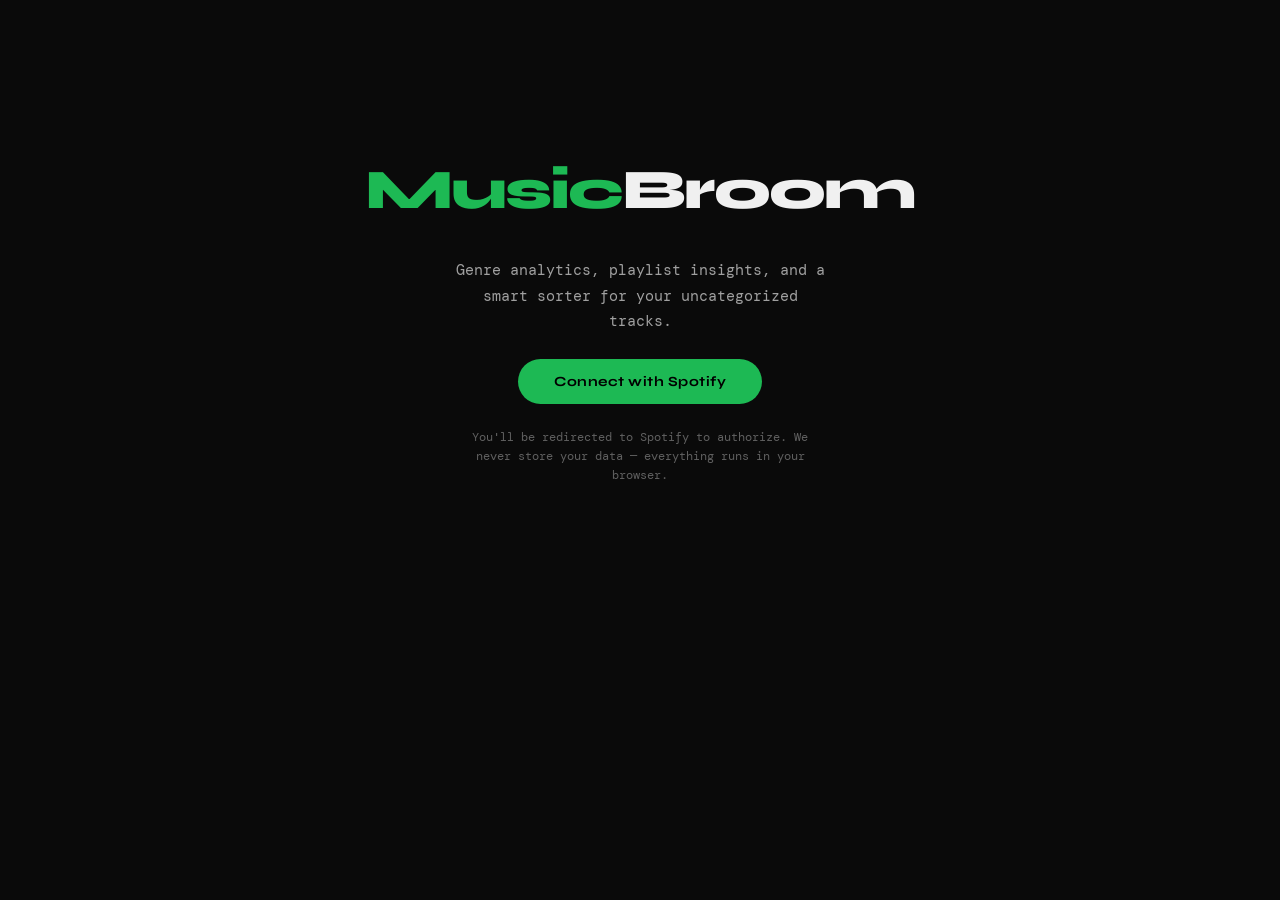
<file: index.html>
<!DOCTYPE html>
<html lang="en">
<head>
<meta charset="UTF-8">
<meta name="viewport" content="width=device-width, initial-scale=1.0">
<title>MusicBroom</title>
<link rel="preconnect" href="https://fonts.googleapis.com">
<link href="https://fonts.googleapis.com/css2?family=DM+Mono:wght@400;500&family=Syne:wght@400;600;700;800&display=swap" rel="stylesheet">
<link rel="stylesheet" href="css/styles.css">
<link rel="icon" type="image/png" href="resources/music_broom_favicon.png">
</head>
<body>

<div id="login-screen">
  <div class="login-logo">Music<span>Broom</span></div>
  <p class="login-sub">Genre analytics, playlist insights, and a smart sorter for your uncategorized tracks.</p>
  <button class="btn-primary" onclick="startLogin()">Connect with Spotify</button>
  <p class="login-note">You'll be redirected to Spotify to authorize. We never store your data — everything runs in your browser.</p>
  <div id="config-wrap" style="width:100%;max-width:460px;margin-top:8px;display:none;">
    <div class="config-box">
      <h3>Setup — Spotify App Credentials</h3>
      <div class="field-row">
        <label>Client ID</label>
        <input type="text" id="client-id-input" placeholder="e.g. 4b3c1d2e..." />
      </div>
      <p class="field-note" style="margin-top:-6px;">Your Client ID from the <a href="https://developer.spotify.com/dashboard" style="color:var(--green);">Spotify Developer Dashboard</a>. The Redirect URI must be set to this page's URL.</p>
    </div>
    <button class="btn-primary" onclick="doLogin()">Authorize</button>
  </div>
</div>

<div class="toast" id="toast"></div>

<script>
const SCOPES = [
  'user-read-private','user-read-email',
  'playlist-read-private','playlist-read-collaborative',
  'playlist-modify-public','playlist-modify-private',
  'user-top-read','user-read-recently-played',
  'streaming','user-modify-playback-state'
].join(' ');

let CLIENT_ID = localStorage.getItem('mb_client_id') || '';
const REDIRECT_URI = window.location.href.split('#')[0].split('?')[0];


function generateCodeVerifier() {
  const array = new Uint8Array(64);
  crypto.getRandomValues(array);
  return btoa(String.fromCharCode(...array))
    .replace(/\+/g, '-').replace(/\//g, '_').replace(/=+$/, '');
}

async function generateCodeChallenge(verifier) {
  const data = new TextEncoder().encode(verifier);
  const digest = await crypto.subtle.digest('SHA-256', data);
  return btoa(String.fromCharCode(...new Uint8Array(digest)))
    .replace(/\+/g, '-').replace(/\//g, '_').replace(/=+$/, '');
}

(async function init() {
  // Already logged in — go straight to the app
  if (sessionStorage.getItem('mb_token')) {
    location.href = 'analyzer.html';
    return;
  }
  // Handle OAuth callback
  const params = new URLSearchParams(window.location.search);
  const code = params.get('code');
  if (code) {
    const verifier = sessionStorage.getItem('mb_pkce_verifier');
    history.replaceState(null, '', window.location.pathname);
    const body = new URLSearchParams({
      grant_type: 'authorization_code',
      code,
      redirect_uri: REDIRECT_URI,
      client_id: CLIENT_ID,
      code_verifier: verifier
    });
    const r = await fetch('https://accounts.spotify.com/api/token', {
      method: 'POST',
      headers: { 'Content-Type': 'application/x-www-form-urlencoded' },
      body
    });
    const data = await r.json();
    if (data.access_token) {
      sessionStorage.setItem('mb_token', data.access_token);
      location.href = 'analyzer.html';
    }
  }
})();

function startLogin() {
  if (!CLIENT_ID) {
    document.getElementById('config-wrap').style.display = '';
    return;
  }
  doLogin();
}

async function doLogin() {
  const inp = document.getElementById('client-id-input');
  if (inp && inp.value.trim()) {
    CLIENT_ID = inp.value.trim();
    localStorage.setItem('mb_client_id', CLIENT_ID);
  }
  if (!CLIENT_ID) { showToast('Please enter your Client ID', 'err'); return; }
  const verifier = generateCodeVerifier();
  const challenge = await generateCodeChallenge(verifier);
  sessionStorage.setItem('mb_pkce_verifier', verifier);
  const params = new URLSearchParams({
    client_id: CLIENT_ID,
    response_type: 'code',
    redirect_uri: REDIRECT_URI,
    scope: SCOPES,
    code_challenge_method: 'S256',
    code_challenge: challenge,
    show_dialog: 'true'
  });
  window.location = 'https://accounts.spotify.com/authorize?' + params;
}

function showToast(msg, type='') {
  const t = document.getElementById('toast');
  t.textContent = msg;
  t.className = 'toast ' + type;
  void t.offsetWidth;
  t.classList.add('show');
  setTimeout(()=>t.classList.remove('show'), 3000);
}
</script>
</body>
</html>
</file>
<file: css/styles.css>
:root {
  --green: #1DB954;
  --green-dim: #158a3e;
  --green-muted: #1db95422;
  --bg: #0a0a0a;
  --bg2: #111111;
  --bg3: #181818;
  --bg4: #222222;
  --border: #2a2a2a;
  --border-bright: #3a3a3a;
  --text: #f0f0f0;
  --text2: #a0a0a0;
  --text3: #606060;
  --font-display: 'Syne', sans-serif;
  --font-mono: 'DM Mono', monospace;
  --radius: 8px;
  --radius-lg: 14px;
  --radius-pill: 999px;
}
* { box-sizing: border-box; margin: 0; padding: 0; }
body {
  background: var(--bg);
  color: var(--text);
  font-family: var(--font-mono);
  font-size: 14px;
  line-height: 1.6;
  min-height: 100vh;
}

/* ── NAV ── */
nav {
  display: flex;
  align-items: center;
  justify-content: space-between;
  padding: 20px 32px;
  border-bottom: 1px solid var(--border);
  position: sticky;
  top: 0;
  background: var(--bg);
  z-index: 100;
}
.logo {
  font-family: var(--font-display);
  font-weight: 800;
  font-size: 22px;
  letter-spacing: -0.5px;
  color: var(--green);
}
.logo span { color: var(--text); }
.version-badge {
  font-family: var(--font-mono);
  font-size: 10px;
  color: var(--text3);
  align-self: flex-end;
  margin-bottom: 3px;
  margin-left: 6px;
}
.nav-tabs { display: flex; gap: 4px; }
.tab-btn {
  background: none;
  border: none;
  color: var(--text2);
  font-family: var(--font-mono);
  font-size: 13px;
  padding: 7px 16px;
  border-radius: var(--radius);
  cursor: pointer;
  transition: all 0.15s;
  text-decoration: none;
  display: inline-block;
}
.tab-btn:hover { color: var(--text); background: var(--bg3); }
.tab-btn.active { color: var(--green); background: var(--green-muted); }
#user-pill {
  display: flex;
  align-items: center;
  gap: 10px;
  font-size: 13px;
  color: var(--text2);
  position: relative;
  cursor: pointer;
  padding: 4px 8px;
  border-radius: 8px;
  user-select: none;
}
#user-pill:hover { background: var(--bg3); }
#user-avatar {
  width: 30px; height: 30px; border-radius: 50%;
  background: var(--bg4);
  object-fit: cover;
  display: none;
}
#user-pill-chevron {
  font-size: 10px;
  opacity: 0.5;
  transition: transform 0.15s;
}
#user-pill.open #user-pill-chevron { transform: rotate(180deg); }
#user-dropdown {
  display: none;
  position: absolute;
  top: calc(100% + 6px);
  right: 0;
  background: var(--bg2);
  border: 1px solid var(--bg4);
  border-radius: 8px;
  box-shadow: 0 4px 16px rgba(0,0,0,0.3);
  min-width: 140px;
  z-index: 100;
  overflow: hidden;
}
#user-pill.open #user-dropdown { display: block; }
.user-dropdown-item {
  display: flex;
  align-items: center;
  gap: 8px;
  padding: 10px 14px;
  font-size: 13px;
  color: var(--text2);
  cursor: pointer;
  white-space: nowrap;
}
.user-dropdown-item:hover { background: var(--bg3); color: var(--text1); }

/* ── MAIN ── */
main { max-width: 1100px; margin: 0 auto; padding: 32px 24px; }

/* ── LOGIN SCREEN ── */
#login-screen {
  display: flex;
  flex-direction: column;
  align-items: center;
  justify-content: center;
  min-height: 70vh;
  text-align: center;
  gap: 24px;
}
.login-logo {
  font-family: var(--font-display);
  font-weight: 800;
  font-size: 56px;
  letter-spacing: -2px;
  color: var(--green);
}
.login-logo span { color: var(--text); }
.login-sub {
  color: var(--text2);
  font-size: 15px;
  max-width: 380px;
  line-height: 1.7;
}
.btn-primary {
  background: var(--green);
  color: #000;
  border: none;
  border-radius: var(--radius-pill);
  font-family: var(--font-display);
  font-weight: 700;
  font-size: 14px;
  padding: 14px 36px;
  cursor: pointer;
  letter-spacing: 0.5px;
  transition: all 0.15s;
}
.btn-primary:hover { background: #1ed760; transform: scale(1.02); }
.btn-primary:active { transform: scale(0.98); }
.login-note {
  font-size: 12px;
  color: var(--text3);
  max-width: 340px;
}

/* ── CONFIG BOX ── */
.config-box {
  background: var(--bg3);
  border: 1px solid var(--border);
  border-radius: var(--radius-lg);
  padding: 24px 28px;
  margin-bottom: 28px;
}
.config-box h3 {
  font-family: var(--font-display);
  font-weight: 700;
  font-size: 16px;
  margin-bottom: 16px;
  color: var(--text);
}
.field-row {
  display: flex;
  flex-direction: column;
  gap: 6px;
  margin-bottom: 14px;
}
.field-row label { font-size: 12px; color: var(--text2); }
.field-row input {
  background: var(--bg4);
  border: 1px solid var(--border);
  border-radius: var(--radius);
  color: var(--text);
  font-family: var(--font-mono);
  font-size: 13px;
  padding: 9px 14px;
  outline: none;
  transition: border 0.15s;
}
.field-row input:focus { border-color: var(--green); }
.field-note { font-size: 11px; color: var(--text3); }

/* ── SECTION HEADERS ── */
.section-head {
  display: flex;
  align-items: center;
  justify-content: space-between;
  margin-bottom: 20px;
}
.section-head h2 {
  font-family: var(--font-display);
  font-weight: 700;
  font-size: 20px;
  letter-spacing: -0.3px;
}

/* ── PLAYLIST GRID ── */
.playlist-grid {
  display: grid;
  grid-template-columns: repeat(auto-fill, minmax(180px, 1fr));
  gap: 14px;
  margin-bottom: 32px;
}
.playlist-card {
  background: var(--bg3);
  border: 1px solid var(--border);
  border-radius: var(--radius-lg);
  padding: 14px;
  cursor: pointer;
  transition: all 0.15s;
  position: relative;
}
.playlist-card:hover { border-color: var(--border-bright); background: var(--bg4); }
.playlist-card.selected { border-color: var(--green); background: var(--green-muted); }
.playlist-img {
  width: 100%;
  aspect-ratio: 1;
  border-radius: var(--radius);
  object-fit: cover;
  background: var(--bg4);
  margin-bottom: 10px;
}
.playlist-name {
  font-family: var(--font-display);
  font-weight: 600;
  font-size: 13px;
  white-space: nowrap;
  overflow: hidden;
  text-overflow: ellipsis;
}
.playlist-meta { font-size: 11px; color: var(--text3); margin-top: 2px; }
.playlist-badge {
  position: absolute;
  top: 10px;
  right: 10px;
  background: var(--green);
  color: #000;
  font-size: 10px;
  font-weight: 500;
  padding: 2px 8px;
  border-radius: var(--radius-pill);
}

/* ── GENRE BREAKDOWN ── */
.genre-chart-wrap {
  background: var(--bg3);
  border: 1px solid var(--border);
  border-radius: var(--radius-lg);
  padding: 24px;
  margin-bottom: 28px;
}
.genre-bar-row {
  display: flex;
  align-items: center;
  gap: 12px;
  margin-bottom: 10px;
}
.genre-label {
  width: 130px;
  font-size: 12px;
  color: var(--text2);
  text-align: right;
  flex-shrink: 0;
  text-transform: capitalize;
}
.genre-bar-bg {
  flex: 1;
  height: 8px;
  background: var(--bg4);
  border-radius: 4px;
  overflow: hidden;
}
.genre-bar-fill {
  height: 100%;
  background: var(--green);
  border-radius: 4px;
  transition: width 0.5s cubic-bezier(0.4,0,0.2,1);
}
.genre-pct {
  width: 40px;
  font-size: 12px;
  color: var(--text3);
  text-align: right;
}

/* ── TRACK TABLE ── */
.track-table-wrap {
  background: var(--bg3);
  border: 1px solid var(--border);
  border-radius: var(--radius-lg);
  overflow: hidden;
}
.track-table-head {
  display: flex;
  align-items: center;
  padding: 12px 16px;
  border-bottom: 1px solid var(--border);
  font-size: 11px;
  color: var(--text3);
  gap: 12px;
  text-transform: uppercase;
  letter-spacing: 0.5px;
}
.track-row {
  display: flex;
  align-items: center;
  padding: 10px 16px;
  gap: 12px;
  border-bottom: 1px solid var(--border);
  transition: background 0.1s;
}
.track-row:last-child { border-bottom: none; }
.track-row:hover { background: var(--bg4); }
.track-art {
  width: 38px; height: 38px;
  border-radius: 4px;
  object-fit: cover;
  background: var(--bg4);
  flex-shrink: 0;
}
.track-info { flex: 1; min-width: 0; }
.track-name {
  font-size: 13px;
  font-family: var(--font-display);
  font-weight: 600;
  white-space: nowrap;
  overflow: hidden;
  text-overflow: ellipsis;
}
.track-artist { font-size: 11px; color: var(--text3); }
.genre-pill {
  font-size: 11px;
  padding: 3px 10px;
  border-radius: var(--radius-pill);
  background: var(--bg4);
  border: 1px solid var(--border);
  color: var(--text2);
  cursor: default;
}
.genre-pill.has-genre {
  background: var(--green-muted);
  border-color: #1db95455;
  color: var(--green);
}
.add-btn {
  background: none;
  border: 1px solid var(--border);
  color: var(--text2);
  font-family: var(--font-mono);
  font-size: 11px;
  padding: 4px 12px;
  border-radius: var(--radius-pill);
  cursor: pointer;
  white-space: nowrap;
  transition: all 0.15s;
  flex-shrink: 0;
}
.add-btn:hover { border-color: var(--green); color: var(--green); }
.add-btn.done { border-color: #2a4a2a; color: #2a8a2a; cursor: default; }
.col-num { width: 28px; text-align: right; color: var(--text3); font-size: 12px; flex-shrink: 0; }
.col-dur { width: 52px; text-align: right; color: var(--text3); font-size: 12px; flex-shrink: 0; }

/* ── MODAL ── */
.modal-backdrop {
  position: fixed;
  inset: 0;
  background: rgba(0,0,0,0.75);
  display: flex;
  align-items: center;
  justify-content: center;
  z-index: 999;
  display: none;
}
.modal-backdrop.open { display: flex; }
.modal {
  background: var(--bg2);
  border: 1px solid var(--border-bright);
  border-radius: var(--radius-lg);
  padding: 28px 32px;
  min-width: 340px;
  max-width: 480px;
  width: 90vw;
}
.modal h3 {
  font-family: var(--font-display);
  font-weight: 700;
  font-size: 17px;
  margin-bottom: 6px;
}
.modal p { font-size: 13px; color: var(--text2); margin-bottom: 18px; }
.playlist-picker {
  display: flex;
  flex-direction: column;
  gap: 8px;
  max-height: 280px;
  overflow-y: auto;
}
.picker-row {
  display: flex;
  align-items: center;
  gap: 12px;
  padding: 10px 12px;
  border-radius: var(--radius);
  cursor: pointer;
  transition: background 0.1s;
  border: 1px solid transparent;
}
.picker-row:hover { background: var(--bg3); border-color: var(--border); }
.picker-img {
  width: 36px; height: 36px;
  border-radius: 4px;
  object-fit: cover;
  background: var(--bg4);
  flex-shrink: 0;
}
.picker-name {
  font-family: var(--font-display);
  font-weight: 600;
  font-size: 13px;
  flex: 1;
}
.picker-meta { font-size: 11px; color: var(--text3); }
.modal-footer {
  display: flex;
  justify-content: flex-end;
  gap: 10px;
  margin-top: 20px;
  padding-top: 16px;
  border-top: 1px solid var(--border);
}
.modal-wide {
  max-width: 760px;
  width: 92vw;
}
.modal-playlist-grid {
  max-height: 55vh;
  overflow-y: auto;
  margin-bottom: 0;
}
.btn-ghost {
  background: none;
  border: 1px solid var(--border);
  color: var(--text2);
  font-family: var(--font-mono);
  font-size: 13px;
  padding: 8px 18px;
  border-radius: var(--radius-pill);
  cursor: pointer;
  transition: all 0.15s;
}
.btn-ghost:hover { border-color: var(--border-bright); color: var(--text); }
.btn-ghost:disabled { opacity: 0.3; cursor: not-allowed; }
.btn-ghost.active { border-color: var(--green); color: var(--green); background: var(--green-muted); }
.playlist-controls {
  display: flex;
  align-items: center;
  gap: 10px;
  margin-bottom: 16px;
  flex-wrap: wrap;
}
.playlist-controls select {
  background: var(--bg3);
  border: 1px solid var(--border);
  border-radius: var(--radius);
  color: var(--text2);
  font-family: var(--font-mono);
  font-size: 13px;
  padding: 8px 14px;
  outline: none;
  cursor: pointer;
  appearance: none;
  -webkit-appearance: none;
}
.playlist-controls select:focus { border-color: var(--green); }

/* ── LOADING / EMPTY ── */
.spinner {
  width: 24px; height: 24px;
  border: 2px solid var(--border);
  border-top-color: var(--green);
  border-radius: 50%;
  animation: spin 0.7s linear infinite;
  margin: 40px auto;
  display: block;
}
@keyframes spin { to { transform: rotate(360deg); } }
.empty-msg {
  text-align: center;
  color: var(--text3);
  padding: 48px;
  font-size: 13px;
}
.toast {
  position: fixed;
  bottom: 28px;
  right: 28px;
  background: var(--bg3);
  border: 1px solid var(--border-bright);
  border-radius: var(--radius);
  padding: 12px 20px;
  font-size: 13px;
  color: var(--text);
  z-index: 9999;
  transform: translateY(20px);
  opacity: 0;
  transition: all 0.2s;
  pointer-events: none;
}
.toast.show { transform: translateY(0); opacity: 1; }
.toast.ok { border-color: var(--green); color: var(--green); }
.toast.err { border-color: #c0392b; color: #e74c3c; }

/* ── STATS ── */
.stats-grid {
  display: grid;
  grid-template-columns: repeat(auto-fill, minmax(200px, 1fr));
  gap: 14px;
  margin-bottom: 28px;
}
.stat-card {
  background: var(--bg3);
  border: 1px solid var(--border);
  border-radius: var(--radius-lg);
  padding: 20px;
}
.stat-label { font-size: 11px; color: var(--text3); text-transform: uppercase; letter-spacing: 0.5px; margin-bottom: 8px; }
.stat-val { font-family: var(--font-display); font-weight: 700; font-size: 28px; color: var(--text); }
.stat-sub { font-size: 12px; color: var(--text2); margin-top: 4px; }

/* ── FILTER BAR ── */
.filter-bar {
  display: flex;
  align-items: center;
  gap: 10px;
  margin-bottom: 16px;
  flex-wrap: wrap;
}
.filter-bar input {
  background: var(--bg3);
  border: 1px solid var(--border);
  border-radius: var(--radius);
  color: var(--text);
  font-family: var(--font-mono);
  font-size: 13px;
  padding: 8px 14px;
  outline: none;
  flex: 1;
  min-width: 200px;
  transition: border 0.15s;
}
.filter-bar input:focus { border-color: var(--green); }
.filter-bar select {
  background: var(--bg3);
  border: 1px solid var(--border);
  border-radius: var(--radius);
  color: var(--text2);
  font-family: var(--font-mono);
  font-size: 13px;
  padding: 8px 14px;
  outline: none;
  cursor: pointer;
  appearance: none;
  -webkit-appearance: none;
}
.sorter-pagination {
  display: flex;
  align-items: center;
  justify-content: center;
  gap: 16px;
  margin-top: 16px;
  min-height: 40px;
}
.pagination-label {
  color: var(--text2);
  font-size: 13px;
  min-width: 120px;
  text-align: center;
}

/* ── ANALYZER LAYOUT ── */
.analyzer-layout {
  display: flex;
  gap: 24px;
  align-items: flex-start;
}
.analyzer-sidebar {
  width: 260px;
  flex-shrink: 0;
  position: sticky;
  top: 72px;
  max-height: calc(100vh - 100px);
  overflow: hidden;
  display: flex;
  flex-direction: column;
}
.analyzer-sidebar .playlist-grid {
  grid-template-columns: 1fr;
  margin-bottom: 0;
  overflow-y: auto;
  flex: 1;
}
.analyzer-sidebar .playlist-card {
  display: flex;
  align-items: center;
  gap: 10px;
  padding: 8px 10px;
}
.analyzer-sidebar .playlist-img {
  width: 40px;
  height: 40px;
  aspect-ratio: 1;
  flex-shrink: 0;
  margin-bottom: 0;
}
.analyzer-sidebar .playlist-name {
  font-size: 12px;
  flex: 1;
  min-width: 0;
}
.analyzer-sidebar .playlist-meta {
  display: none;
}
.analyzer-sidebar .playlist-badge {
  position: static;
  flex-shrink: 0;
}
.analyzer-content {
  flex: 1;
  min-width: 0;
}

/* ── PLAYER BAR ── */
#player-bar {
  position: fixed;
  bottom: 0;
  left: 0;
  right: 0;
  height: 70px;
  background: var(--bg2);
  border-top: 1px solid var(--border-bright);
  display: none;
  align-items: center;
  gap: 16px;
  padding: 0 24px;
  z-index: 200;
}
#player-bar.visible { display: flex; }
body.player-active { padding-bottom: 70px; }
body.player-active .toast { bottom: calc(70px + 28px); }
#player-art {
  width: 44px; height: 44px;
  border-radius: 4px;
  object-fit: cover;
  background: var(--bg4);
  flex-shrink: 0;
}
#player-info {
  min-width: 160px;
  max-width: 220px;
  flex-shrink: 0;
  overflow: hidden;
}
#player-track-name {
  font-family: var(--font-display);
  font-weight: 600;
  font-size: 13px;
  white-space: nowrap;
  overflow: hidden;
  text-overflow: ellipsis;
}
#player-artist-name {
  font-size: 11px;
  color: var(--text3);
  white-space: nowrap;
  overflow: hidden;
  text-overflow: ellipsis;
}
#player-playpause {
  background: var(--green);
  border: none;
  color: #000;
  width: 36px; height: 36px;
  border-radius: 50%;
  font-size: 14px;
  cursor: pointer;
  flex-shrink: 0;
  display: flex;
  align-items: center;
  justify-content: center;
  transition: background 0.15s, transform 0.1s;
}
#player-playpause:hover { background: #1ed760; transform: scale(1.05); }
#player-timeline {
  display: flex;
  align-items: center;
  gap: 10px;
  flex: 1;
}
#player-time-cur, #player-time-dur {
  font-size: 11px;
  color: var(--text3);
  flex-shrink: 0;
  font-variant-numeric: tabular-nums;
  min-width: 36px;
}
#player-time-dur { text-align: right; }
#player-seek {
  flex: 1;
  -webkit-appearance: none;
  appearance: none;
  height: 4px;
  border-radius: 2px;
  outline: none;
  cursor: pointer;
  background: var(--bg4);
}
#player-seek::-webkit-slider-thumb {
  -webkit-appearance: none;
  appearance: none;
  width: 12px; height: 12px;
  border-radius: 50%;
  background: var(--green);
  cursor: pointer;
}
#player-seek::-moz-range-thumb {
  width: 12px; height: 12px;
  border-radius: 50%;
  background: var(--green);
  cursor: pointer;
  border: none;
}

/* ── TRACK PLAY COL ── */
.track-play-col {
  cursor: pointer;
  display: flex;
  align-items: center;
  justify-content: center;
  text-align: center;
}
.track-play-icon { display: none; color: var(--green); font-size: 13px; }
.track-play-icon.active { display: block; }
.track-row:hover .track-num { display: none; }
.track-row:hover .track-play-icon { display: block; }
.track-row.now-playing { background: var(--green-muted); }
.track-row.now-playing:hover { background: var(--green-muted); }

/* ── ANALYZE BUTTON ── */
.analyze-btn {
  background: var(--green-muted);
  border: 1px solid #1db95455;
  color: var(--green);
  font-family: var(--font-mono);
  font-size: 13px;
  padding: 8px 18px;
  border-radius: var(--radius-pill);
  cursor: pointer;
  transition: all 0.15s;
}
.analyze-btn:hover { background: var(--green); color: #000; }
</file>
